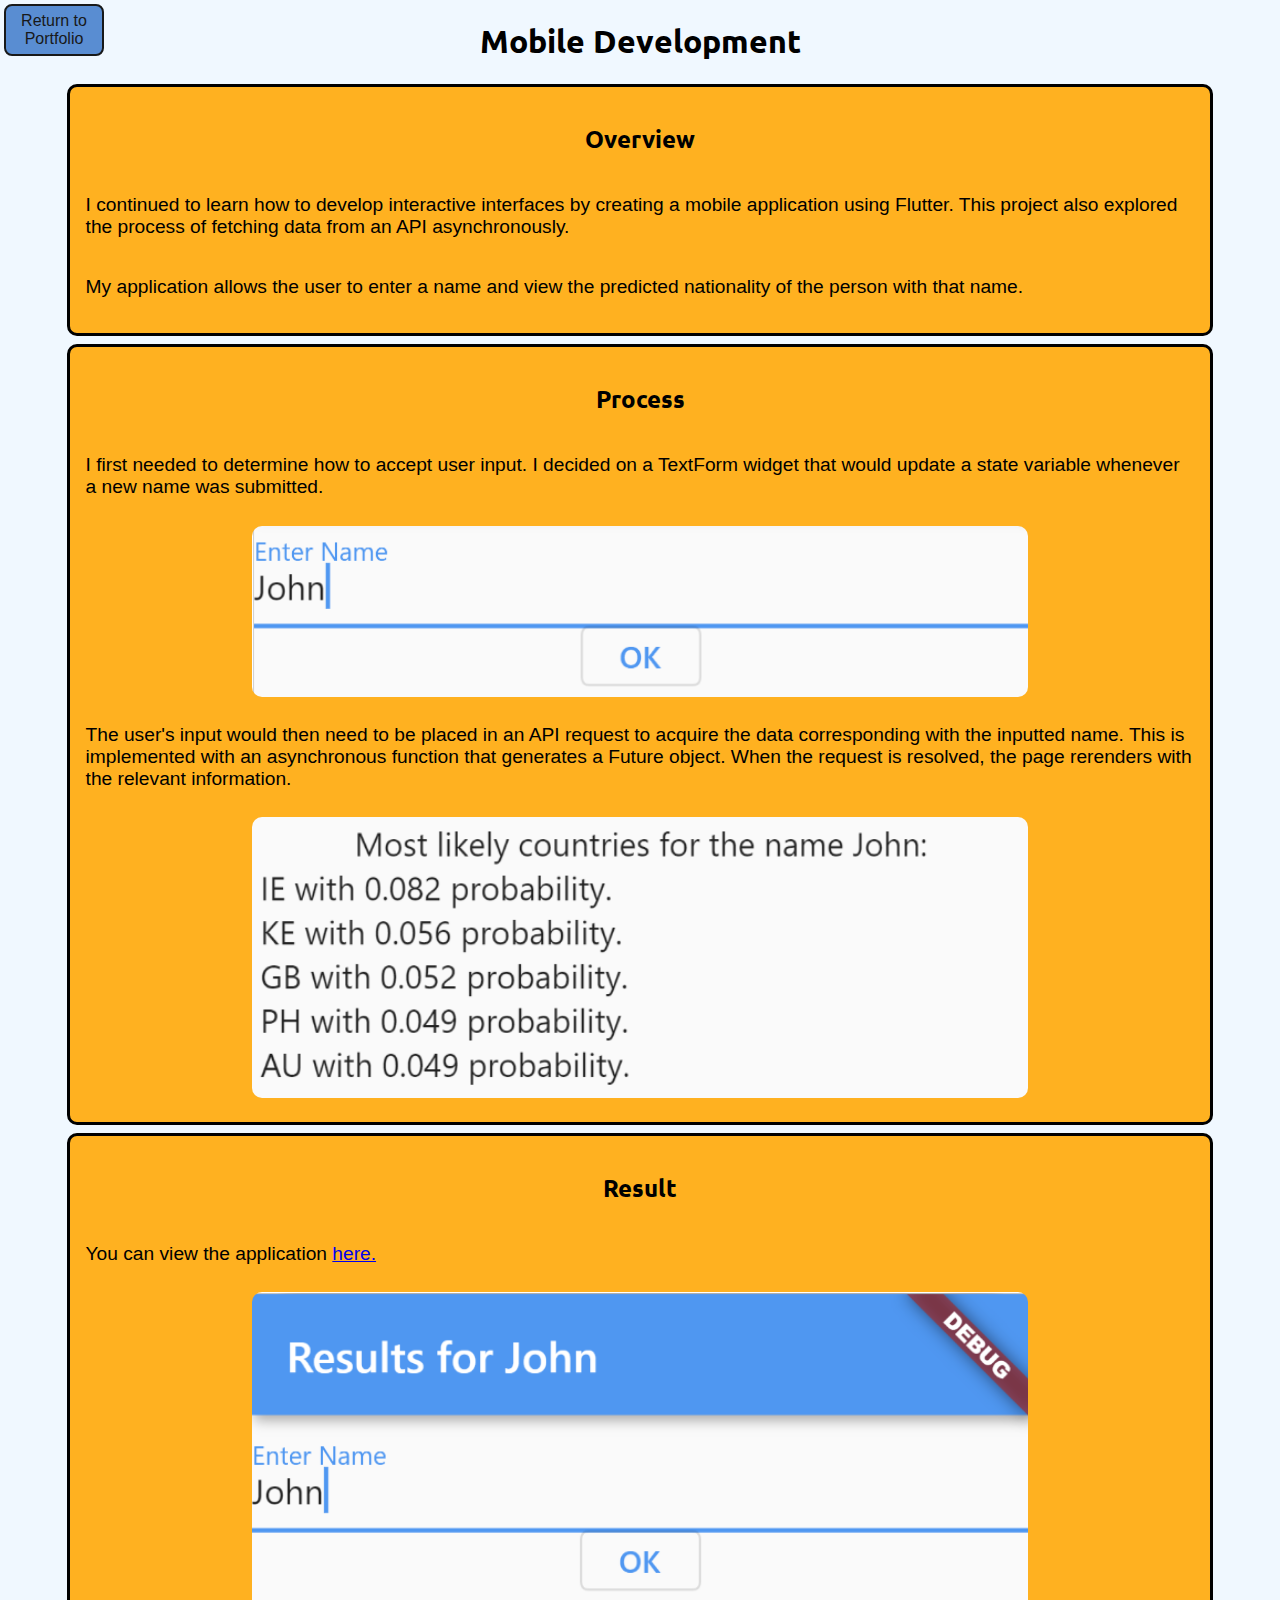
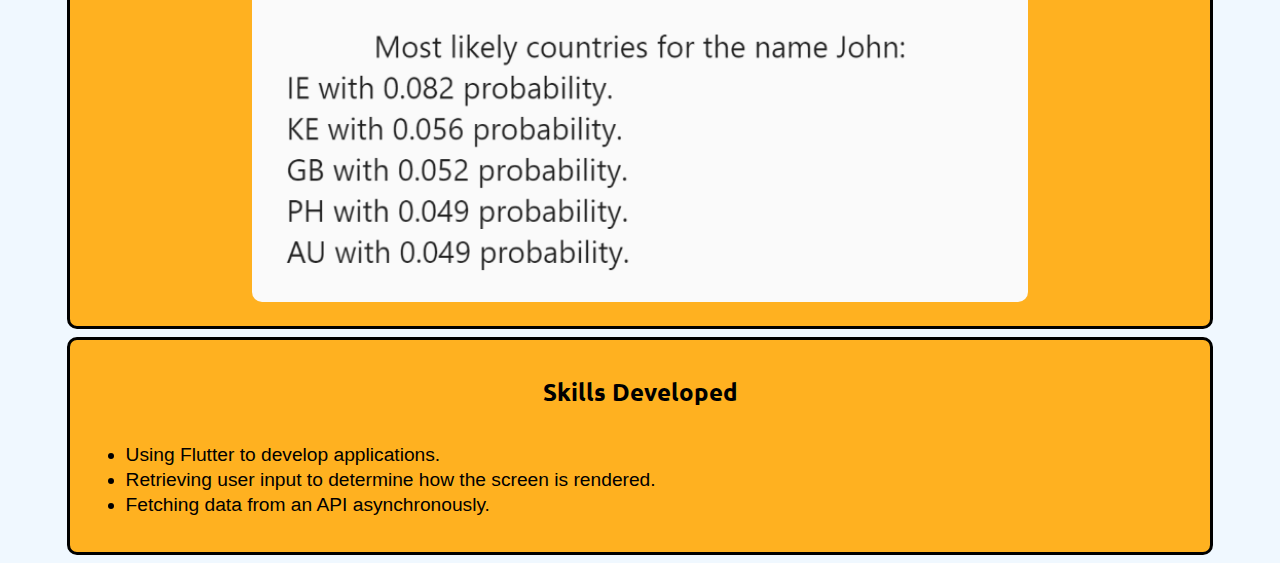
<file: mobile/index.html>
<!doctype html>
<html>
<head>
    <title>Portfolio: Mobile Development</title>
    <link rel="stylesheet" href="index.css">
    <link rel="stylesheet" href="https://fonts.googleapis.com/css?family=Ubuntu">
</head>
    <body>
        <h1>Mobile Development</h1>
        <div class = "content">
            <div class="orange">
                <div class="center"><h2>Overview</h2></div>
                <p> I continued to learn how to develop interactive interfaces by creating a mobile application using Flutter. This project
                    also explored the process of fetching data from an API asynchronously.
                </p>
                <p>My application allows the user to enter a name and view the predicted nationality of the person with that name.</p>
            </div>
            <div class="orange">
                <div class="center"><h2>Process</h2></div>
                <p>I first needed to determine how to accept user input. I decided on a TextForm widget that would update a state
                    variable whenever a new name was submitted.
                </p>
                <div class="center"><img src="images/textbox.PNG" alt="A screenshot of the redesigned page."></div>
                <p>
                    The user's input would then need to be placed in an API request to acquire the data corresponding with the inputted name.
                    This is implemented with an asynchronous function that generates a Future object. When the request is resolved, the page 
                    rerenders with the relevant information.
                </p>
                <div class="center"><img src="images/results.PNG" alt="A screenshot of the redesigned page."></div>
            </div>
            <div class="orange">
                <div class="center"><h2>Result</h2></div>
                <p>You can view the application <a href="https://flutlab.io/editor/f528b2a5-f1ce-49a5-a6c7-eb5d233034bc" target="_blank">here.</a></p>
                <div class="center"><img src="images/final.PNG" alt="A screenshot of the redesigned page."></div>
            </div>
            <div class="orange">
                <div class="center"><h2>Skills Developed</h2></div>
                <ul>
                    <li>Using Flutter to develop applications.</li>
                    <li>Retrieving user input to determine how the screen is rendered.</li>
                    <li>Fetching data from an API asynchronously.</li>
                </ul>
            </div>
            <div id = "back" onclick="location.href='../index.html';" style="cursor: pointer;">
                <div>Return to Portfolio</div>
            </div>
        </div>
    </body>
</html>
</file>
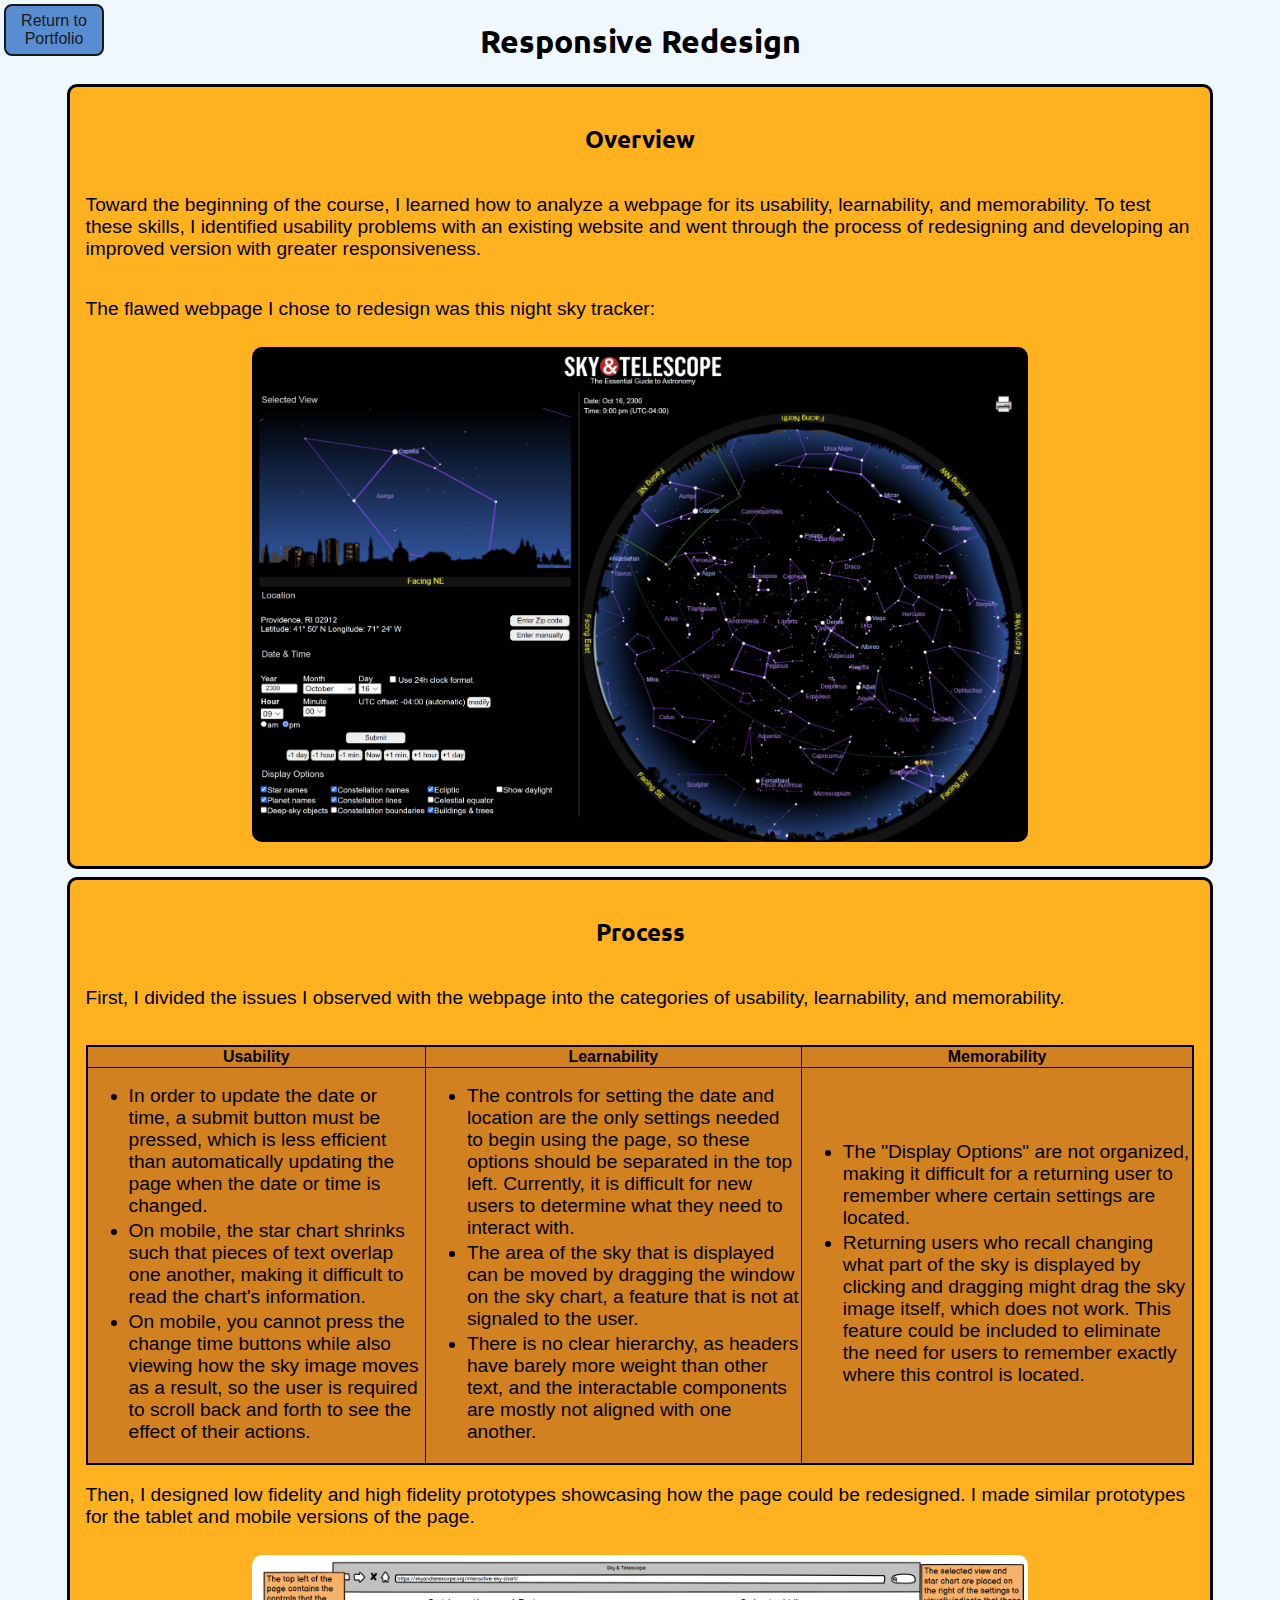
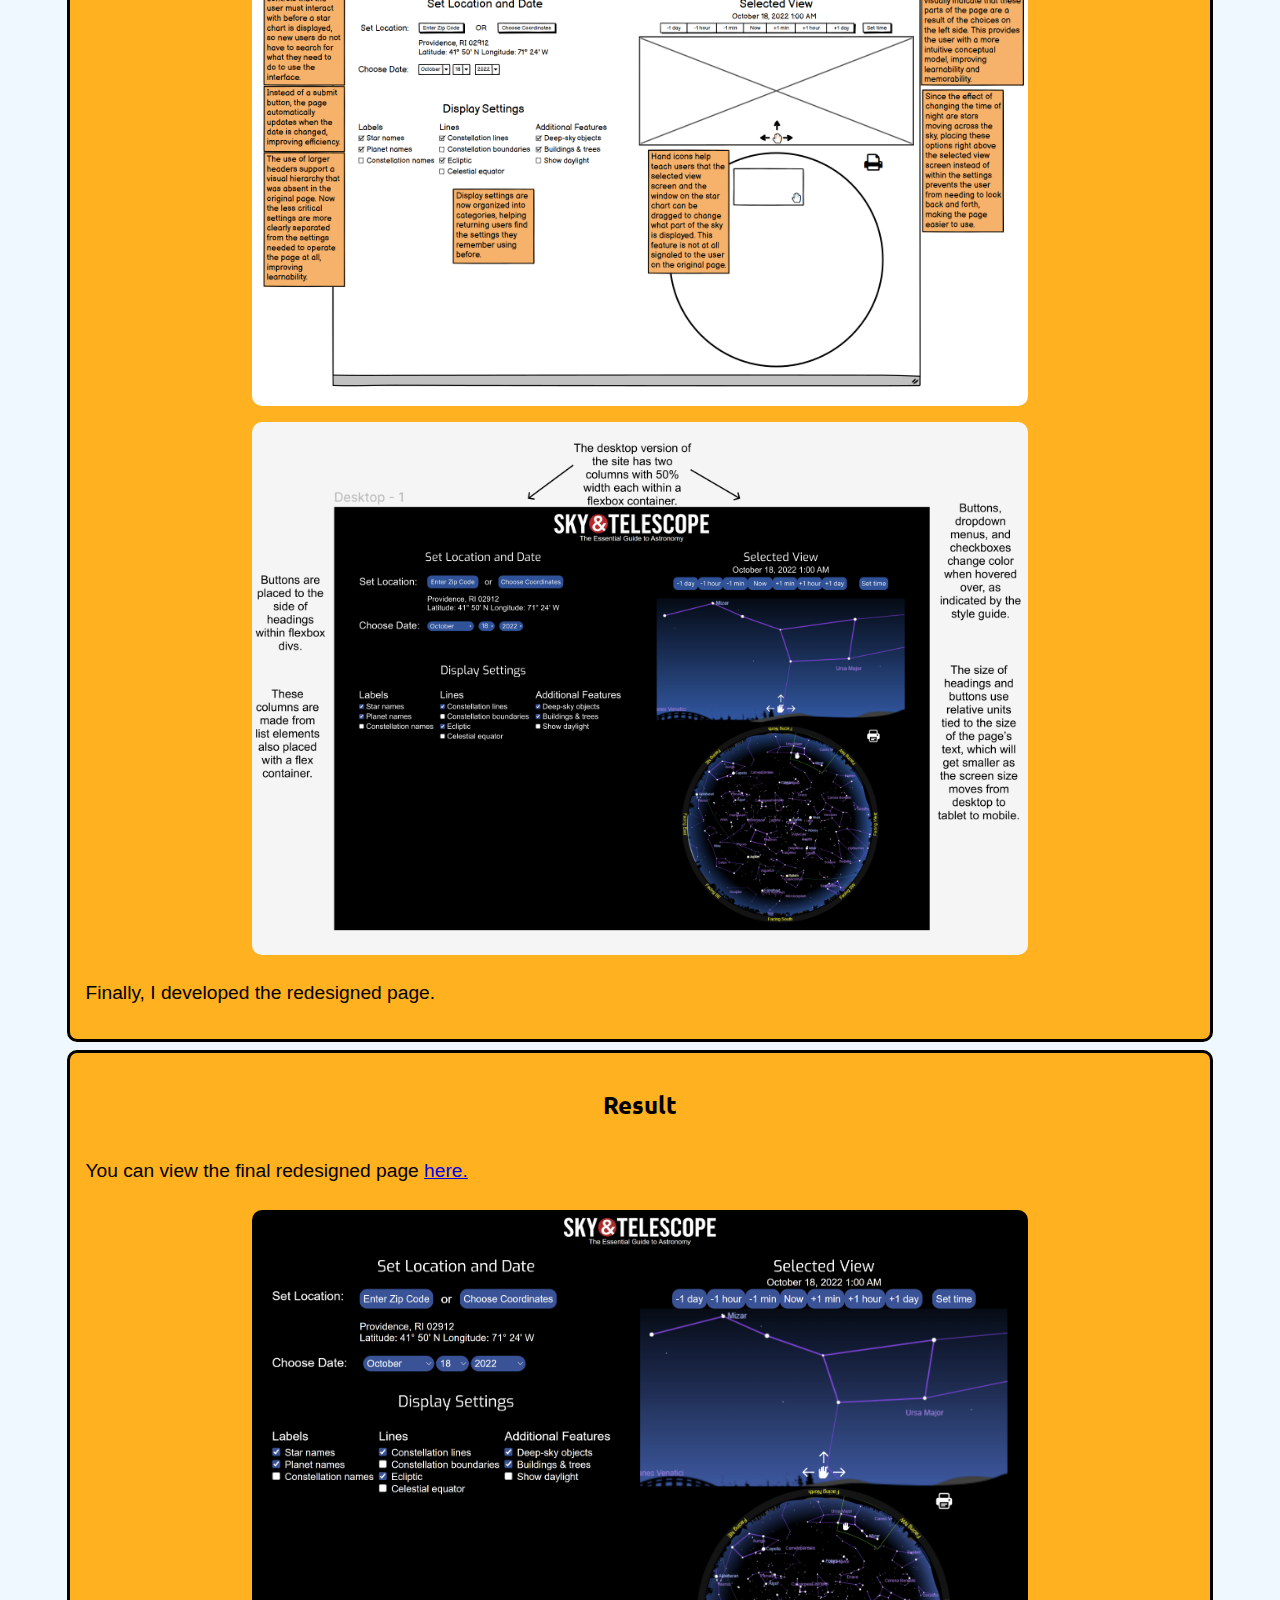
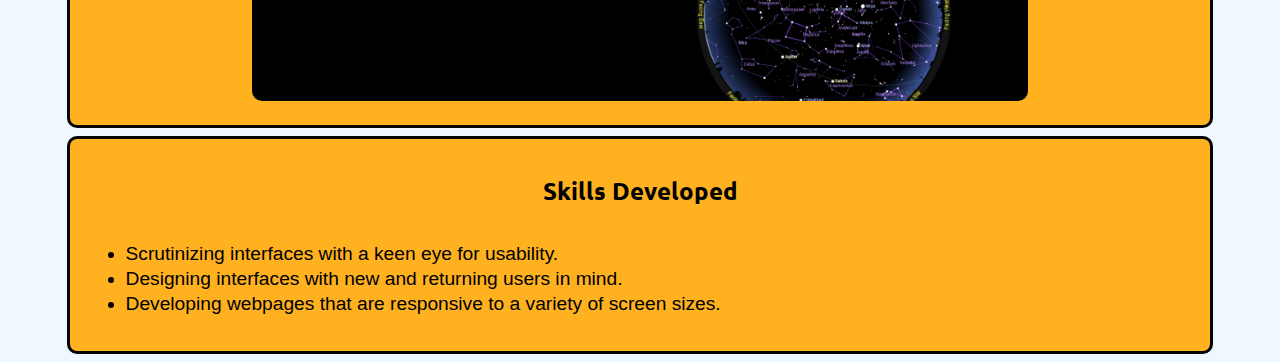
<file: redesign/index.html>
<!doctype html>
<html>
<head>
    <title>Portfolio: Responsive Redesign</title>
    <link rel="stylesheet" href="index.css">
    <link rel="stylesheet" href="https://fonts.googleapis.com/css?family=Ubuntu">
</head>
    <body>
        <h1>Responsive Redesign</h1>
        <div class = "content">
            <div class="orange">
                <div class="center"><h2>Overview</h2></div>
                <p> Toward the beginning of the course, I learned how to analyze a webpage for its usability, learnability, and memorability.
                    To test these skills, I identified usability problems with an existing website and 
                    went through the process of redesigning and developing an improved version with greater responsiveness.</p>
                <p> The flawed webpage I chose to redesign was this night sky tracker: </p>
                <div class ="center"><img id="flawed" src="images/webpage.PNG" alt="Screenshot of Sky and Telescope's interactive sky chart webpage."></div>
            </div>
            <div class="orange">
                <div class="center"><h2>Process</h2></div>
                <p>First, I divided the issues I observed with the webpage into the categories of usability, learnability, and memorability.</p>
                <div class="center">
                    <table>
                        <tr>
                            <th>Usability</th>
                            <th>Learnability</th>
                            <th>Memorability</th>
                        </tr>
                        <tr>
                            <td>
                                <ul>
                                    <li>In order to update the date or time, a submit button must be pressed, which is less efficient than automatically 
                                        updating the page when the date or time is changed.</li>
                                    <li>
                                        On mobile, the star chart shrinks such that pieces of text overlap one another, making it difficult to read
                                        the chart's information.
                                    </li>
                                    <li>
                                        On mobile, you cannot press the change time buttons while also viewing how the sky image moves as a result, so 
                                        the user is required to scroll back and forth to see the effect of their actions.
                                    </li>
                                </ul>
                            </td>
                            <td>
                                <ul>
                                    <li>The controls for setting the date and location are the only settings needed to begin using the page, 
                                        so these options should be separated in the top left. Currently, it is difficult for new users to determine what they need to interact with.</li>
                                    <li>
                                        The area of the sky that is displayed can be moved by dragging the window on the sky chart, a feature that is not at
                                        signaled to the user.
                                    </li>
                                    <li>
                                        There is no clear hierarchy, as headers have barely more weight than other text, and the interactable components
                                        are mostly not aligned with one another.
                                    </li>
                                </ul>
                            </td>
                            <td>
                                <ul>
                                    <li>The "Display Options" are not organized, making it difficult for a returning user to remember where certain
                                        settings are located.
                                    </li>
                                    <li>
                                        Returning users who recall changing what part of the sky is displayed by clicking and dragging might
                                        drag the sky image itself, which does not work. This feature could be included to eliminate the need for users
                                        to remember exactly where this control is located.
                                    </li>
                                </ul>
                            </td>
                        </tr>
                    </table>
                </div>
                <p>Then, I designed low fidelity and high fidelity prototypes showcasing how the page could be redesigned. 
                    I made similar prototypes for the tablet and mobile versions of the page.
                </p>
                <div class="center"><img src="images/wireframe1.PNG" alt="A wireframe for the redesigned desktop page."></div>
                <div class="center"><img src="images/hifi1.PNG" alt="A high-fidelity prototype for the redesigned desktop page."></div>
                <p>
                    Finally, I developed the redesigned page.
                </p>
            </div>
            <div class="orange">
                <div class="center"><h2>Result</h2></div>
                <p>You can view the final redesigned page <a href="https://flusteredflamingo123.github.io/redesigned-page/" target="_blank">here.</a></p>
                <div class="center"><img src="images/final.PNG" alt="A screenshot of the redesigned page."></div>
            </div>
            <div class="orange">
                <div class="center"><h2>Skills Developed</h2></div>
                <ul>
                    <li>Scrutinizing interfaces with a keen eye for usability.</li>
                    <li>Designing interfaces with new and returning users in mind.</li>
                    <li>Developing webpages that are responsive to a variety of screen sizes.</li>
                </ul>
            </div>
            <div id = "back" onclick="location.href='../index.html';" style="cursor: pointer;">
                <div>Return to Portfolio</div>
            </div>
        </div>
    </body>
</html>
</file>
<file: mobile/index.css>
body {
    background-color: aliceblue;
    font-family: Arial, Helvetica, sans-serif;
}

.content {
    margin-left: 4%;
    margin-right: 4%;
}

h1, h2 {
    font-family: "Ubuntu", Arial, Helvetica, sans-serif;
}

h1 {
    text-align: center;
}

.bold {
    font-weight: bold;
}

.caption {
    text-align: center;
    padding-left: 20%;
    padding-right: 20%;
}

img {
    border-radius: 10px;
    width: 70%;
    margin-top: 0.5rem;
    margin-bottom: 0.5rem;
}


.image-and-caption {
    margin-top: 1.5rem;
    display: flex;
    align-items: center;
    flex-direction: column;
}

.center {
    display: flex;
    justify-content: center;
}


.two-panes {
    width: 100%;
    display: flex;
    justify-content: space-evenly;
}

li {
    padding-bottom: 0.2rem;
    font-size: larger;
}

table {
    border-collapse: collapse;
    margin-top: 1rem;
    background-color: #d1811f;
    border: 2px solid black;
    
}

th, td {
    border: 1px solid black;
}

.orange {
    background-color: #ffb120;
    border: 3px solid black;
    padding: 1rem;
    margin: 0.5rem;
    display: flex;
    flex-direction: column;
    border-radius: 10px;
}


#projects {
    display: flex;
    flex-wrap: wrap;
    justify-content: space-evenly;
    margin-top: 1.25rem;
}

.project {
    width: 45%;
    padding: 5px 5px 5px 5px;
    margin: 5px 1% 5px 1%;
    transition: 0.75s;
}


  .project:hover {
    box-shadow: 0px 0px 30px 0px #ffb120;
    transition: .6s ease;
  }

  .desc {
    font-size: larger;
  }

  .project-link {
    z-index: 1;
    width: 100%;
    height: 100%;
    position: absolute;
    top:0;
    left:0;
  }

  p {
    font-size: larger;
  }

  #back {
    background-color: #4981CE;
    height: 3rem;
    width: 6rem;
    position: fixed;
    top: 0.25rem;
    left: 0.25rem;
    border: 2px solid black;
    display: flex;
    align-items: center;
    text-align: center;
    opacity: 0.9;
    border-radius: 8px;
  }

  #back:hover {
    opacity: 1;
  }
</file>
<file: redesign/index.css>
body {
    background-color: aliceblue;
    font-family: Arial, Helvetica, sans-serif;
}

.content {
    margin-left: 4%;
    margin-right: 4%;
}

h1, h2 {
    font-family: "Ubuntu", Arial, Helvetica, sans-serif;
}

h1 {
    text-align: center;
}

.bold {
    font-weight: bold;
}

.caption {
    text-align: center;
    padding-left: 20%;
    padding-right: 20%;
}

img {
    border-radius: 10px;
    width: 70%;
    margin-top: 0.5rem;
    margin-bottom: 0.5rem;
}


.image-and-caption {
    margin-top: 1.5rem;
    display: flex;
    align-items: center;
    flex-direction: column;
}

.center {
    display: flex;
    justify-content: center;
}


.two-panes {
    width: 100%;
    display: flex;
    justify-content: space-evenly;
}

li {
    padding-bottom: 0.2rem;
    font-size: larger;
}

table {
    border-collapse: collapse;
    margin-top: 1rem;
    background-color: #d1811f;
    border: 2px solid black;
    
}

th, td {
    border: 1px solid black;
}

.orange {
    background-color: #ffb120;
    border: 3px solid black;
    padding: 1rem;
    margin: 0.5rem;
    display: flex;
    flex-direction: column;
    border-radius: 10px;
}


#projects {
    display: flex;
    flex-wrap: wrap;
    justify-content: space-evenly;
    margin-top: 1.25rem;
}

.project {
    width: 45%;
    padding: 5px 5px 5px 5px;
    margin: 5px 1% 5px 1%;
    transition: 0.75s;
}


  .project:hover {
    box-shadow: 0px 0px 30px 0px #ffb120;
    transition: .6s ease;
  }

  .desc {
    font-size: larger;
  }

  .project-link {
    z-index: 1;
    width: 100%;
    height: 100%;
    position: absolute;
    top:0;
    left:0;
  }

  p {
    font-size: larger;
  }

  #back {
    background-color: #4981CE;
    height: 3rem;
    width: 6rem;
    position: fixed;
    top: 0.25rem;
    left: 0.25rem;
    border: 2px solid black;
    display: flex;
    align-items: center;
    text-align: center;
    opacity: 0.9;
    border-radius: 8px;
  }

  #back:hover {
    opacity: 1;
  }
</file>
